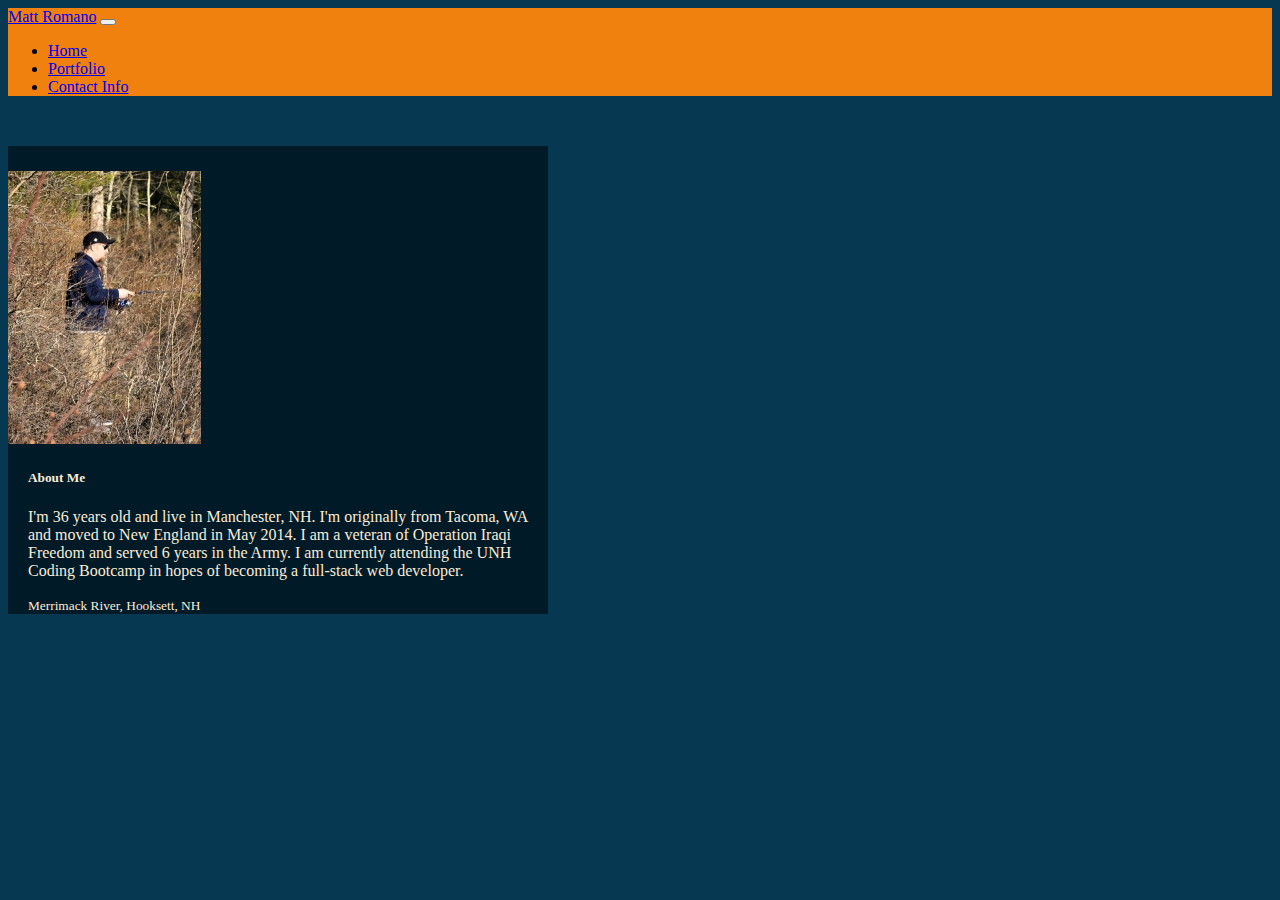
<file: index.html>
<!DOCTYPE html>
<html lang="en">

    <head>

        <meta charset="UTF-8">
        <meta name="viewport" content="width=device-width, initial-scale=1.0">

        <!--Link for bootstrap CSS-->
        <link href="https://cdn.jsdelivr.net/npm/bootstrap@5.0.0-beta1/dist/css/bootstrap.min.css" rel="stylesheet" integrity="sha384-giJF6kkoqNQ00vy+HMDP7azOuL0xtbfIcaT9wjKHr8RbDVddVHyTfAAsrekwKmP1" crossorigin="anonymous">
        
        <!-- link to CSS-->
        <link rel="stylesheet" href="./about_me.css">

        <title>Matthew Romano - About Me</title>

    </head>

    <body>

        <!--Navbar-->
        <nav class="navbar navbar-expand-lg navbar-light">
            
            <div class="container-fluid row">

                <div class="col-6">
                    <a class="navbar-brand" href="#">Matt Romano</a>
                    <button class="navbar-toggler" type="button" data-bs-toggle="collapse" data-bs-target="#navbarNav" aria-controls="navbarNav" aria-expanded="false" aria-label="Toggle navigation">
                        <span class="navbar-toggler-icon"></span>
                    </button>
                </div>

                <div class="collapse navbar-collapse col-6" id="navbarNav">
                    <ul class="navbar-nav">
                        <li class="nav-item"><a class="nav-link active" aria-current="page" href="./index.html">Home</a></li>
                        <li class="nav-item"><a class="nav-link" href="./portfolio.html">Portfolio</a></li>
                        <li class="nav-item"><a class="nav-link" href="./contact.html">Contact Info</a></li>
                    </ul>
                </div>
            </div>

        </nav>

        <!--Content card-->

        <div class="container card mb-3">

            <div class="row g-0">
                <div class="col-md-4">
                    <img src="./images/193x273.JPG" alt="Me Fishing">
                </div>

                <div class="col-md-8">

                    <div class="card-body">
                        <h5 class="card-title">About Me</h5>
                        <p class="card-text">I'm 36 years old and live in Manchester, NH. I'm originally from Tacoma, WA and moved to New England in May 2014. 
                            I am a veteran of Operation Iraqi Freedom and served 6 years in the Army. 
                            I am currently attending the UNH Coding Bootcamp in hopes of becoming a full-stack web developer.</p>
                        <p class="card-text"><small class="text-muted">Merrimack River, Hooksett, NH</small></p>
                    </div>

                </div>
            </div>
        </div>
        
        <!--Javascript plugins-->
        <script src="https://cdn.jsdelivr.net/npm/@popperjs/core@2.5.4/dist/umd/popper.min.js" integrity="sha384-q2kxQ16AaE6UbzuKqyBE9/u/KzioAlnx2maXQHiDX9d4/zp8Ok3f+M7DPm+Ib6IU" crossorigin="anonymous"></script>
        <script src="https://cdn.jsdelivr.net/npm/bootstrap@5.0.0-beta1/dist/js/bootstrap.min.js" integrity="sha384-pQQkAEnwaBkjpqZ8RU1fF1AKtTcHJwFl3pblpTlHXybJjHpMYo79HY3hIi4NKxyj" crossorigin="anonymous"></script> 
        
    </body>

</html>
</file>
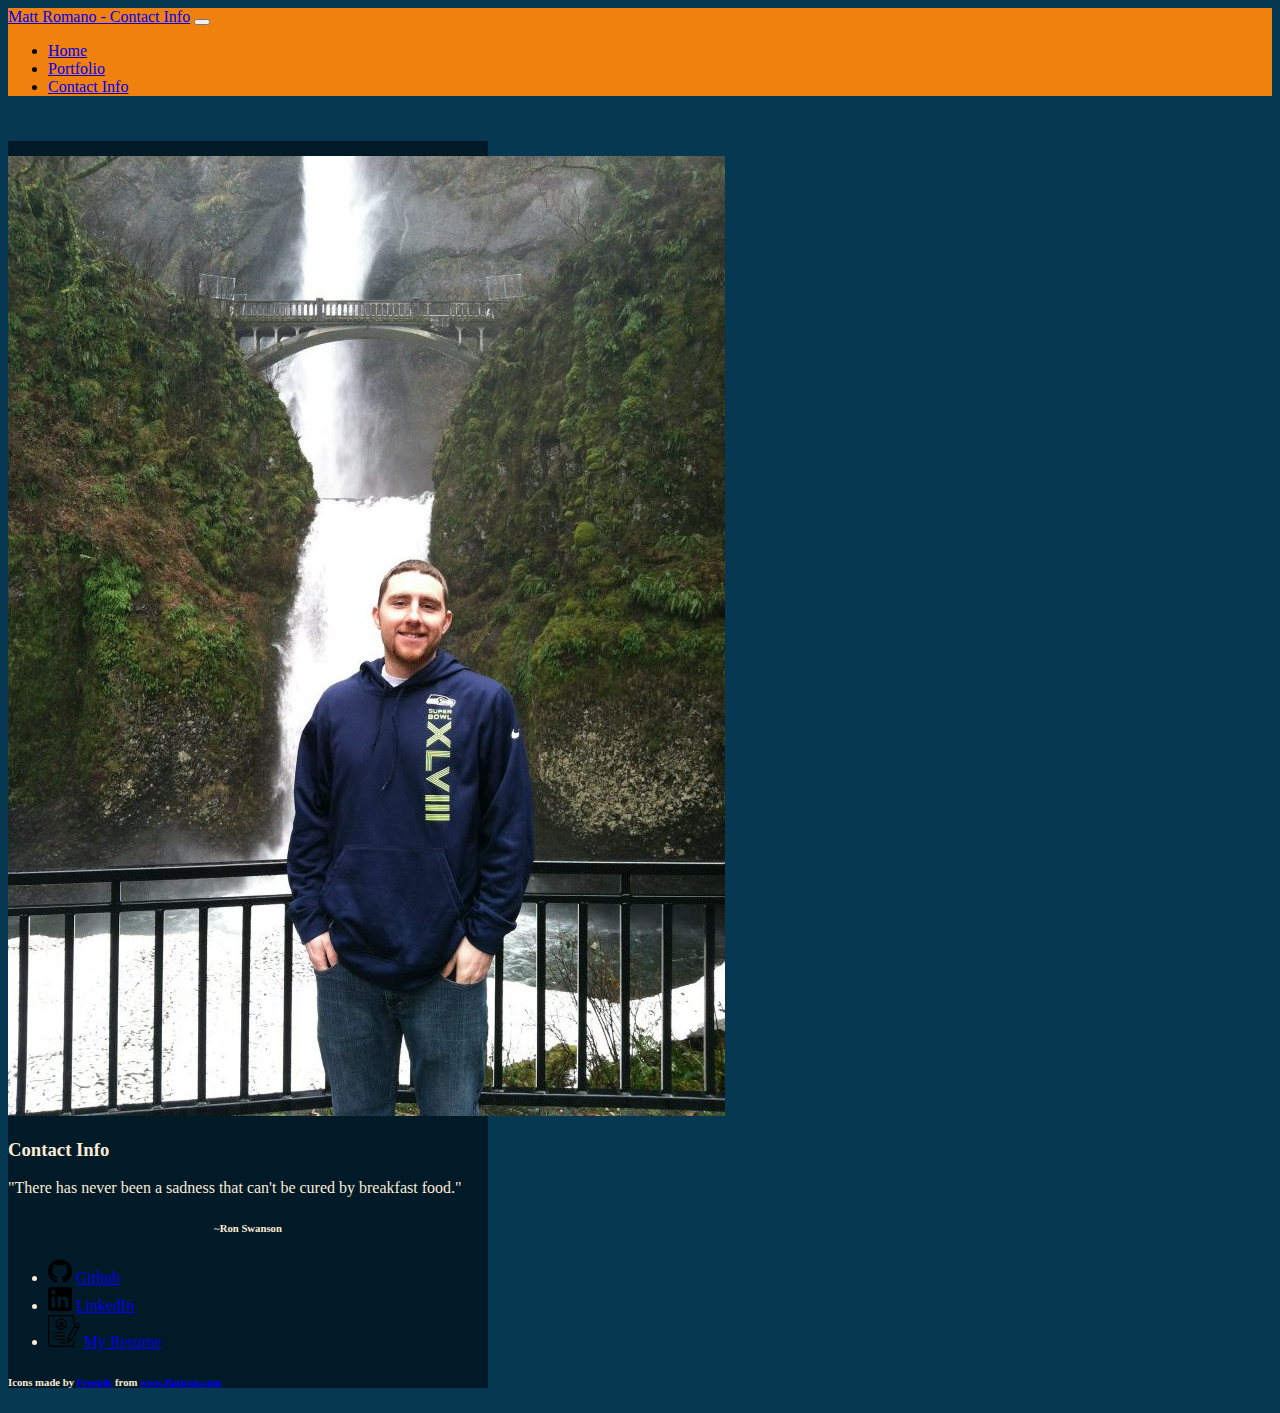
<file: contact.html>
<!DOCTYPE html>
<html lang="en">

    <head>

        <meta charset="UTF-8">
        <meta name="viewport" content="width=device-width, initial-scale=1.0">

        <!--Link for bootstrap CSS-->
        <link href="https://cdn.jsdelivr.net/npm/bootstrap@5.0.0-beta1/dist/css/bootstrap.min.css" rel="stylesheet" integrity="sha384-giJF6kkoqNQ00vy+HMDP7azOuL0xtbfIcaT9wjKHr8RbDVddVHyTfAAsrekwKmP1" crossorigin="anonymous">

        <link rel="stylesheet" href="./c_info.css">

        <title>M.Romano-Contact Info</title>
        
    </head>

    <body>

        <!--Navbar-->
        <nav class="navbar navbar-expand-lg navbar-light">
                
            <div class="container-fluid row">

                <div class="col-6">
                    <a class="navbar-brand" href="#">Matt Romano - Contact Info</a>
                    <button class="navbar-toggler" type="button" data-bs-toggle="collapse" data-bs-target="#navbarNav" aria-controls="navbarNav" aria-expanded="false" aria-label="Toggle navigation">
                        <span class="navbar-toggler-icon"></span>
                    </button>
                </div>

                <div class="collapse navbar-collapse col-6" id="navbarNav">
                    <ul class="navbar-nav">
                        <li class="nav-item"><a class="nav-link active" aria-current="page" href="./index.html">Home</a></li>
                        <li class="nav-item"><a class="nav-link" href="./portfolio.html">Portfolio</a></li>
                        <li class="nav-item"><a class="nav-link" href="./contact.html">Contact Info</a></li>
                    </ul>
                </div>
            </div>

        </nav>

        <div class="container card mb-3">

            <img src="./images/multnomah-falls.jpg" class="card-img-top" alt="Multnomah Falls">
            
            <div class="card-body">
                <h3 class="card-title">Contact Info</h3>
                <p class="card-text">"There has never been a sadness that can't be cured by breakfast food."</p>
                <h6 class="card-tittle">~Ron Swanson</h6>
            </div>
            
            <div>
                <ul class="list-group list-group-flush">
                    <li class="list-group-item"><img src="./images/icons/github.png" alt="github"><span>  </span><a href="https://github.com/MRomano84">Github</a></li>
                    <li class="list-group-item"><img src="./images/icons/linkedin-logo.png" alt="LinkedIn"><span>  </span><a href="https://www.linkedin.com/in/matt-romano-443432a0/">LinkedIn</a></li>
                    <li class="list-group-item"><img src="./images/icons/resume.png" alt="resume"><span>  </span><a href="https://drive.google.com/file/d/1RlIWA_RWLRtkMLoe8rMlegonQuzN1hFV/view?usp=sharing">My Resume</a></li>
                    
                </ul>
                <h6>Icons made by <a href="https://www.flaticon.com/authors/freepik" title="Freepik">Freepik</a> from <a href="https://www.flaticon.com/" title="Flaticon">www.flaticon.com</a></h6>
            </div>
           
        </div>

        <!--Javascript plugins-->
        <script src="https://cdn.jsdelivr.net/npm/@popperjs/core@2.5.4/dist/umd/popper.min.js" integrity="sha384-q2kxQ16AaE6UbzuKqyBE9/u/KzioAlnx2maXQHiDX9d4/zp8Ok3f+M7DPm+Ib6IU" crossorigin="anonymous"></script>
        <script src="https://cdn.jsdelivr.net/npm/bootstrap@5.0.0-beta1/dist/js/bootstrap.min.js" integrity="sha384-pQQkAEnwaBkjpqZ8RU1fF1AKtTcHJwFl3pblpTlHXybJjHpMYo79HY3hIi4NKxyj" crossorigin="anonymous"></script> 
        
        
    </body>


</html>
</file>
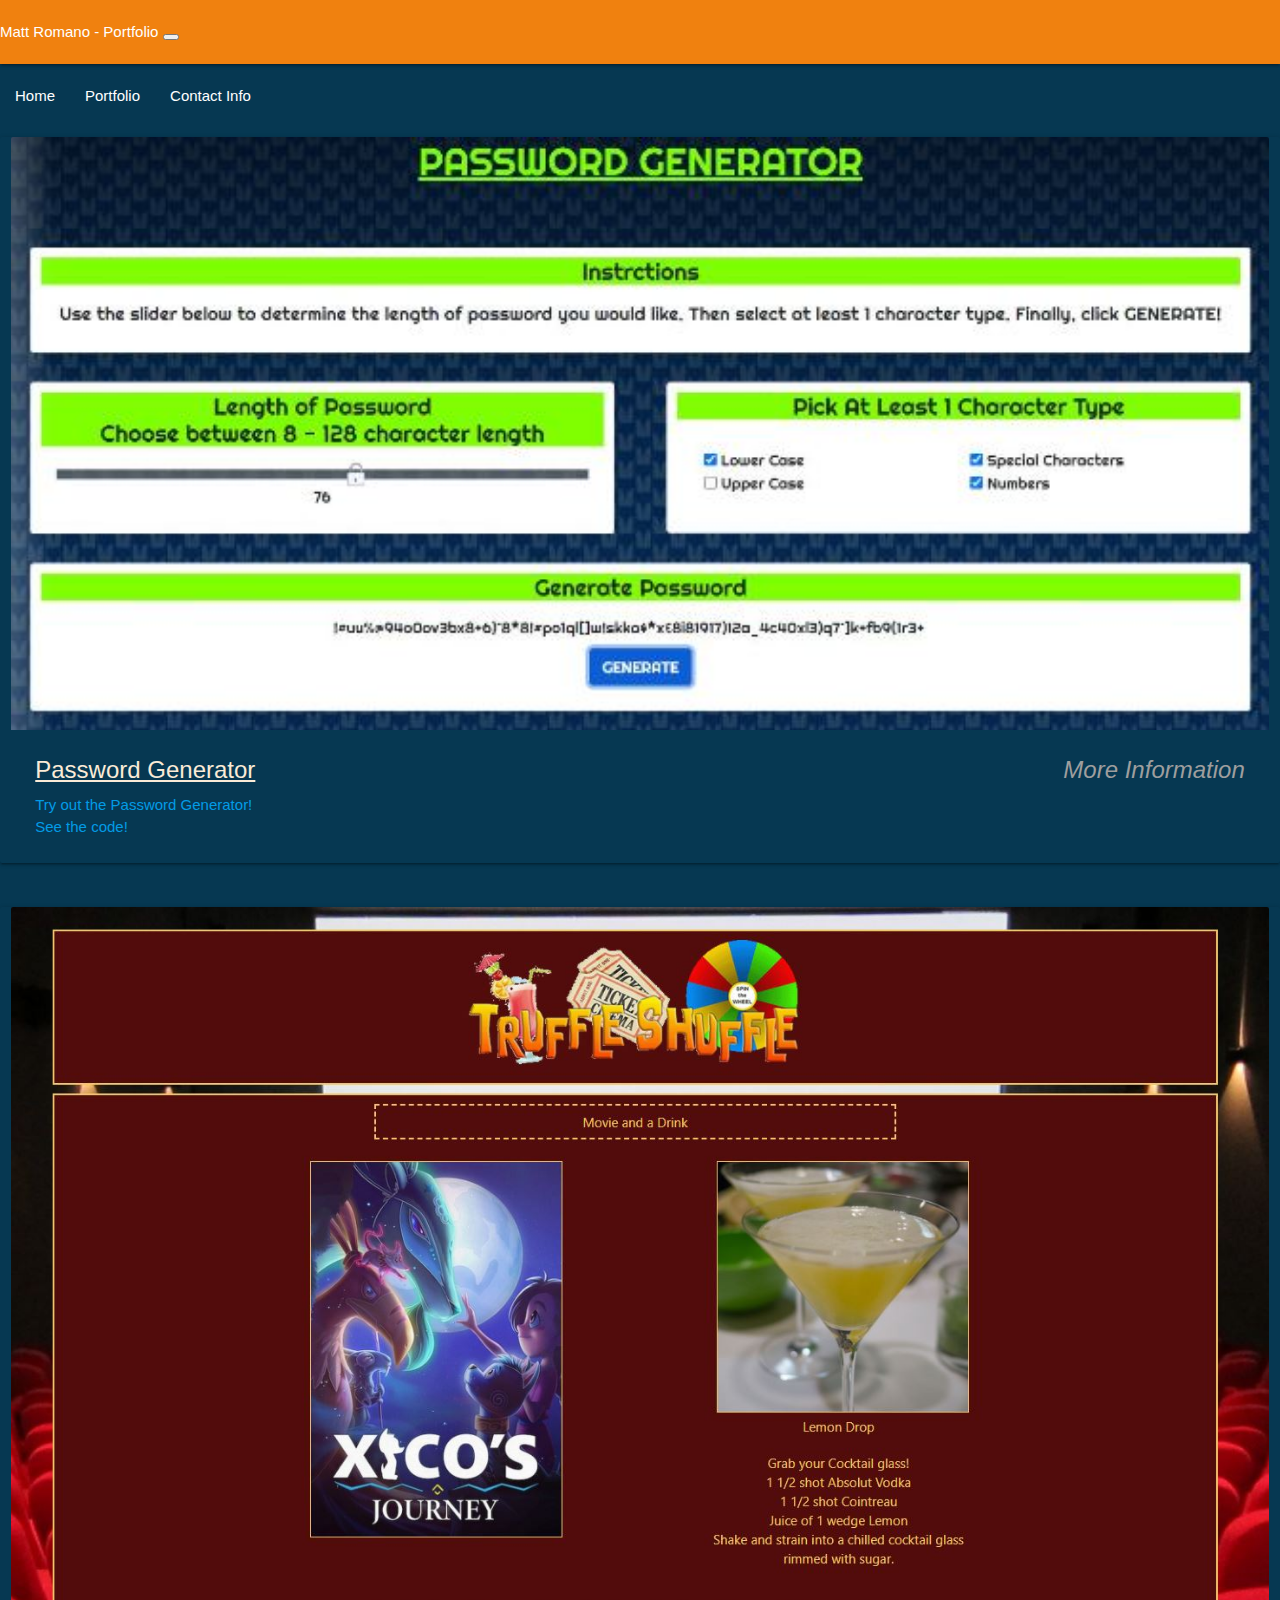
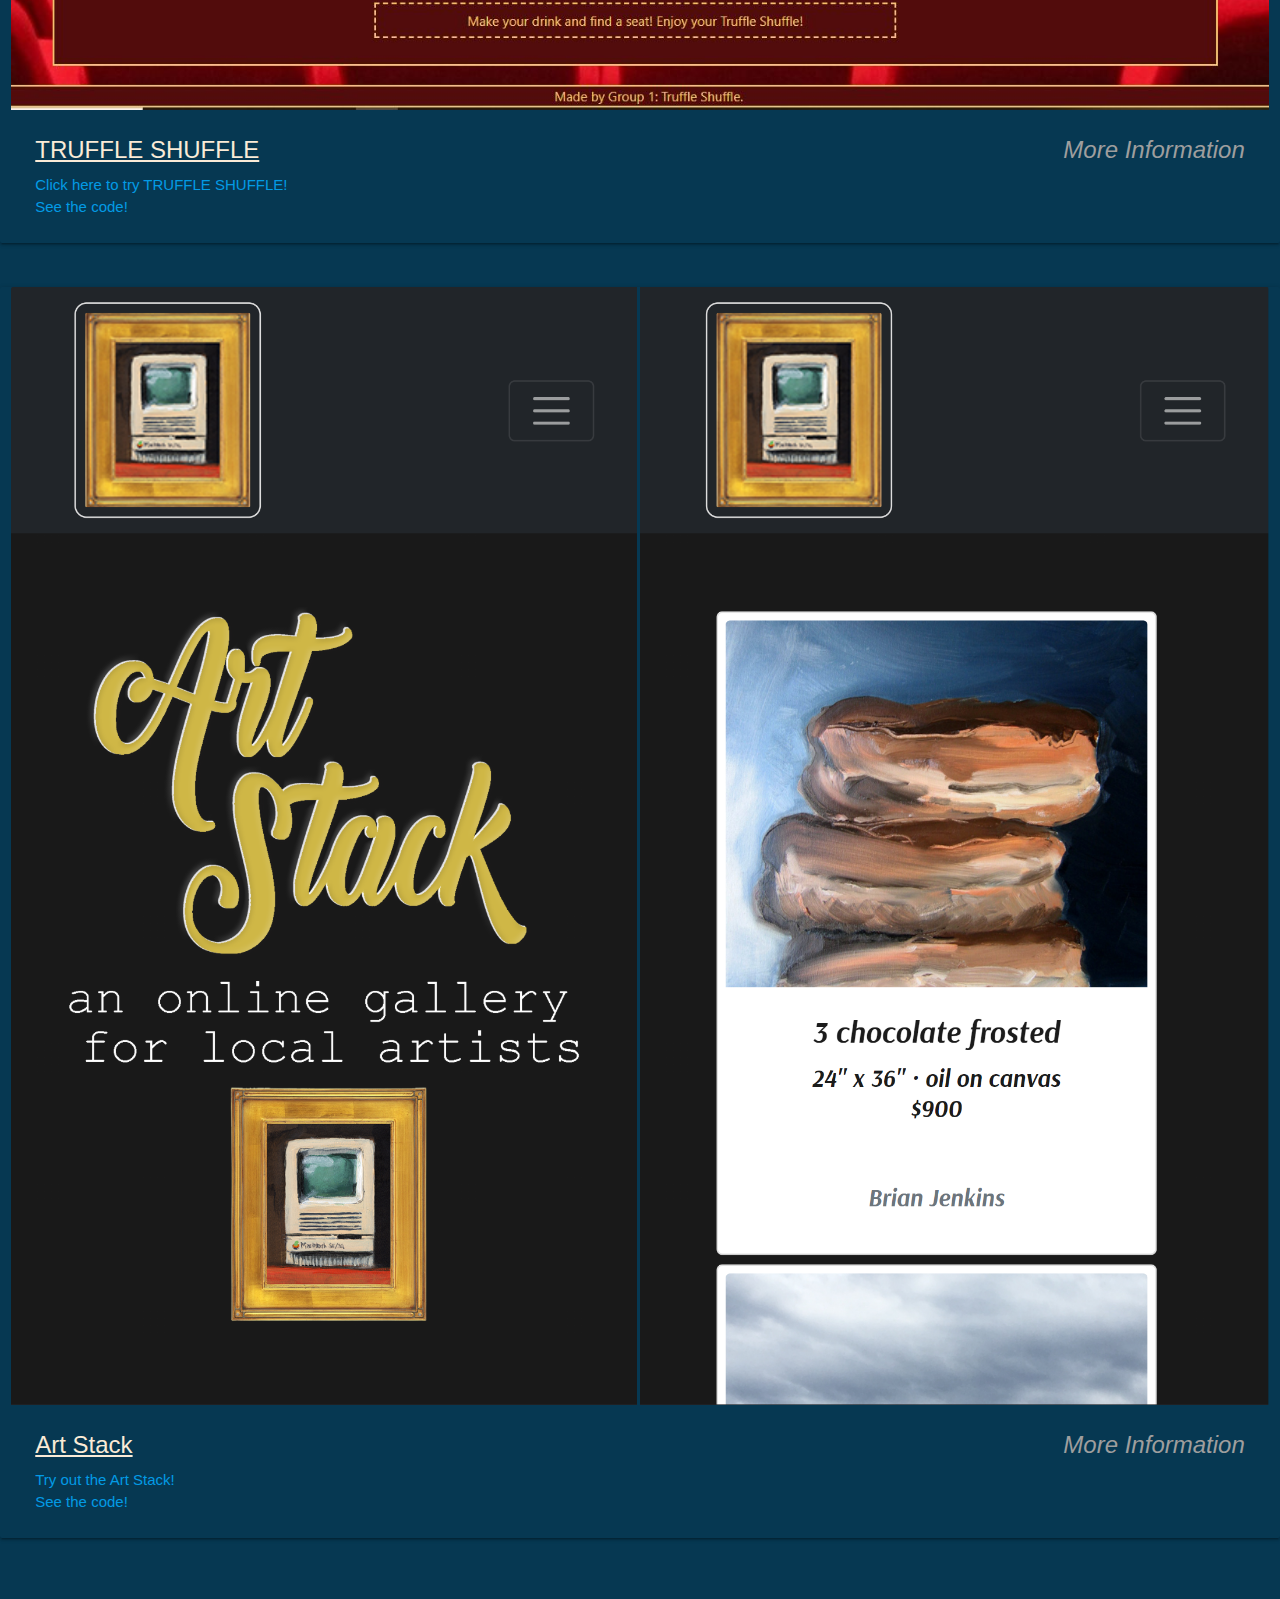
<file: portfolio.html>
<!DOCTYPE html>
<html lang="en">

<head>
  <meta charset="UTF-8">
  <meta name="viewport" content="width=device-width, initial-scale=1.0">

  <!--Link for Bootstrap CSS-->
  <link href="https://cdn.jsdelivr.net/npm/bootstrap@5.0.0-beta1/dist/css/bootstrap.min.css" rel="stylesheet"
    integrity="sha384-giJF6kkoqNQ00vy+HMDP7azOuL0xtbfIcaT9wjKHr8RbDVddVHyTfAAsrekwKmP1" crossorigin="anonymous">

  <!-- Compiled and minified CSS -->
  <link rel="stylesheet" href="https://cdnjs.cloudflare.com/ajax/libs/materialize/1.0.0/css/materialize.min.css">


  <!--Link for CSS-->
  <link rel="stylesheet" href="./gallery.css">


  <title>M.Romano-Portfolio</title>

</head>


<body>


  <!--Navbar-->
  <nav class="navbar navbar-expand-lg navbar-light">

    <div class="container-fluid row">

      <div class="col-6">
        <a class="navbar-brand" href="#">Matt Romano - Portfolio</a>
        <button class="navbar-toggler" type="button" data-bs-toggle="collapse" data-bs-target="#navbarNav"
          aria-controls="navbarNav" aria-expanded="false" aria-label="Toggle navigation">
          <span class="navbar-toggler-icon"></span>
        </button>
      </div>

      <div class="collapse navbar-collapse col-6" id="navbarNav">
        <ul class="navbar-nav">
          <li class="nav-item"><a class="nav-link active" aria-current="page" href="./index.html">Home</a></li>
          <li class="nav-item"><a class="nav-link" href="./portfolio.html">Portfolio</a></li>
          <li class="nav-item"><a class="nav-link" href="./contact.html">Contact Info</a></li>
        </ul>
      </div>
    </div>

  </nav>

  <div class="container-fluid pics row g-4">
    <!-- ROW 1 -->
    <div class="row">
      <div class="empty col s12"></div>
      <!-- PASSWORD GENERATOR -->
      <div class="card transparent col s12 text">
        <div class="card-image waves-effect waves-block waves-light">
          <img class="activator" src="./images/passGen2.JPG" alt="Password Generator">
        </div>
        <div class="card-content">
          <span class="card-title activator app">Password Generator<i class="material-icons grey-text right more_vert">More
              Information</i></span>
          <p><a href="https://mromano84.github.io/password-generator/">Try out the Password Generator!</a></p>
          <p><a href="https://github.com/MRomano84/password-generator">See the code!</a></p>
        </div>
        <div class="card-reveal">
          <span class="card-title grey-text text-darken-4">Password Generator<i
              class="material-icons right">close</i></span>
          <p>Using Vanilla JavaScript, this simple app lets you control input parameters to generate a uniqe
            and random password.</p>
          <p>Use the slider to select the length of password you would like. Then, make sure at least 1
            checkbox of the 4 character
            types are selected.</p>
          <p>Finally, click the 'GENERATE' button to generate a random password based on the parameters you
            selected.</p>
        </div>
      </div>
      <div class="empty col s12"></div>
    </div>
    <!-- ROW 2 -->
    <div class="row">
      <div class="empty col s12"></div>
      <!-- TRUFFLE SHUFFLE -->
      <div class="card transparent col s12">
        <div class="card-image waves-effect waves-block waves-light">
          <img class="activator" src="./images/truffShuff.JPG">
        </div>
        <div class="card-content">
          <span class="card-title activator app">TRUFFLE SHUFFLE<i class="material-icons right grey-text more_vert">More
              Information</i></span>
          <p><a href="https://laura-bullek.github.io/Truffle-Shuffle/">Click here to try TRUFFLE SHUFFLE!</a>
          </p>
          <p><a href="https://github.com/Laura-Bullek/Truffle-Shuffle">See the code!</a></p>
        </div>
        <div class="card-reveal">
          <span class="card-title grey-text text-darken-4">TRUFFLE SHUFFLE<i
              class="material-icons right">close</i></span>
          <p>Truffle Shuffle is an app that was created to help a user select a movie and a cocktail with the
            use of a random wheel.
          <p>It was GROUP 1's submission for project #1 of the UNH Coding Bootcamp. The group was comprised
            of 4 members.</p>
          <ul>
            <li>Matthew Romano</li>
            <li>Laura Bullek</li>
            <li>Edward Huang</li>
            <li>Brian Jenkins</li>
          </ul>
        </div>
      </div>
      <div class="empty col s12"></div>
    </div>

    <!-- ROW 3 -->
    <div class="row">
      <div class="empty col s12"></div>
      <!-- Art Stack -->
      <div class="card transparent col s12">
        <div class="card-image waves-effect waves-block waves-light">
          <img class="activator" src="./images/demo1.png">
        </div>
        <div class="card-content">
          <span class="card-title activator app">Art Stack<i class="material-icons grey-text right more_vert">More
              Information</i></span>
          <p><a href="https://art-stack-0.herokuapp.com/">Try out the Art Stack!</a></p>
          <p><a href="https://github.com/TheTiiiim/art-stack">See the code!</a></p>
        </div>
        <div class="card-reveal">
          <span class="card-title grey-text text-darken-4">Art Stack<i class="material-icons right">close</i></span>
          <p>Art Stack is an online art gallery where artists can make a page and upload their artwork to show up in the
            gallery. Users
            can navigate to the gallery and, if they like a piece of artwork, can visit the artist's page where they can
            connect with the artist.
          </p>
        </div>
      </div>
      <div class="empty col s12"></div>
    </div>

  </div>

  <!--Javascript plugins-->
  <script src="https://cdn.jsdelivr.net/npm/@popperjs/core@2.5.4/dist/umd/popper.min.js"
    integrity="sha384-q2kxQ16AaE6UbzuKqyBE9/u/KzioAlnx2maXQHiDX9d4/zp8Ok3f+M7DPm+Ib6IU"
    crossorigin="anonymous"></script>
  <script src="https://cdn.jsdelivr.net/npm/bootstrap@5.0.0-beta1/dist/js/bootstrap.min.js"
    integrity="sha384-pQQkAEnwaBkjpqZ8RU1fF1AKtTcHJwFl3pblpTlHXybJjHpMYo79HY3hIi4NKxyj"
    crossorigin="anonymous"></script>

  <!-- Compiled and minified JavaScript -->
  <script src="https://cdnjs.cloudflare.com/ajax/libs/materialize/1.0.0/js/materialize.min.js"></script>


</body>


</html>
</file>
<file: about_me.css>
body {
    background-color: #063852;
}

nav.navbar {
    background-color: #f0810f;
}

div.container {
    max-width: 540px;
    margin-top: 50px;
    background-color: #011a27;
}

img {
    margin-top: 25px;
}

div.card-body {
    margin-left: 20px;
    margin-top: 5px;
    color: antiquewhite;
}
</file>
<file: c_info.css>
body {
    background-color: #063852;
}

nav.navbar {
    background-color: #f0810f;
}

div.container {
    width: 30rem;
    margin-top: 45px;
}

div.card {
    background-color: #011a27;
    color: antiquewhite;
}

img.card-img-top {
    margin-top: 15px;
}

div.card-body h6 {
    text-align: center;
}
</file>
<file: gallery.css>
body {
    background-color: #063852;
}

nav.navbar {
    background-color: #f0810f;
}

div.pics {
    margin-top: 50px;
    margin-bottom: 25px;
}

div.card-body {
    text-align: center;
}

div.card {
    background-color: #011a27;
    color: navy;
}

span.app {
    color: antiquewhite;
    text-decoration: underline;
}
</file>
